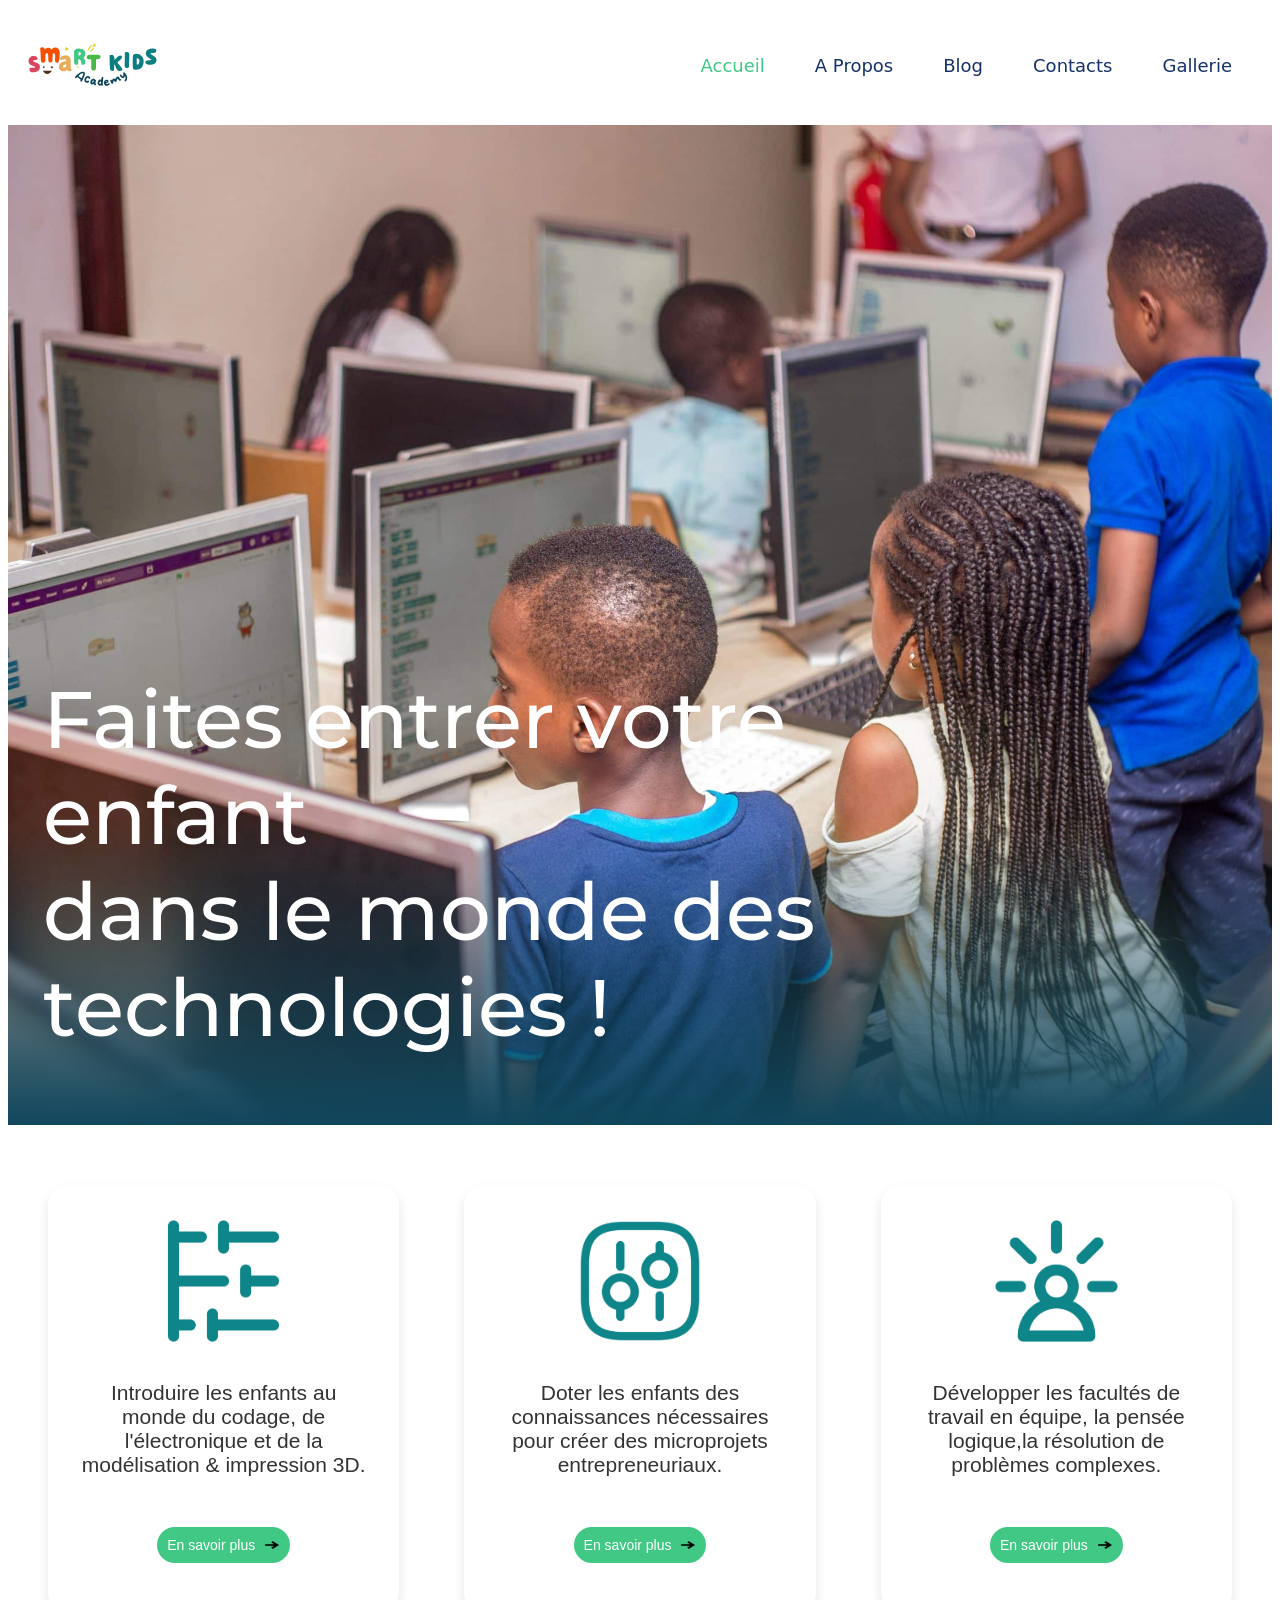
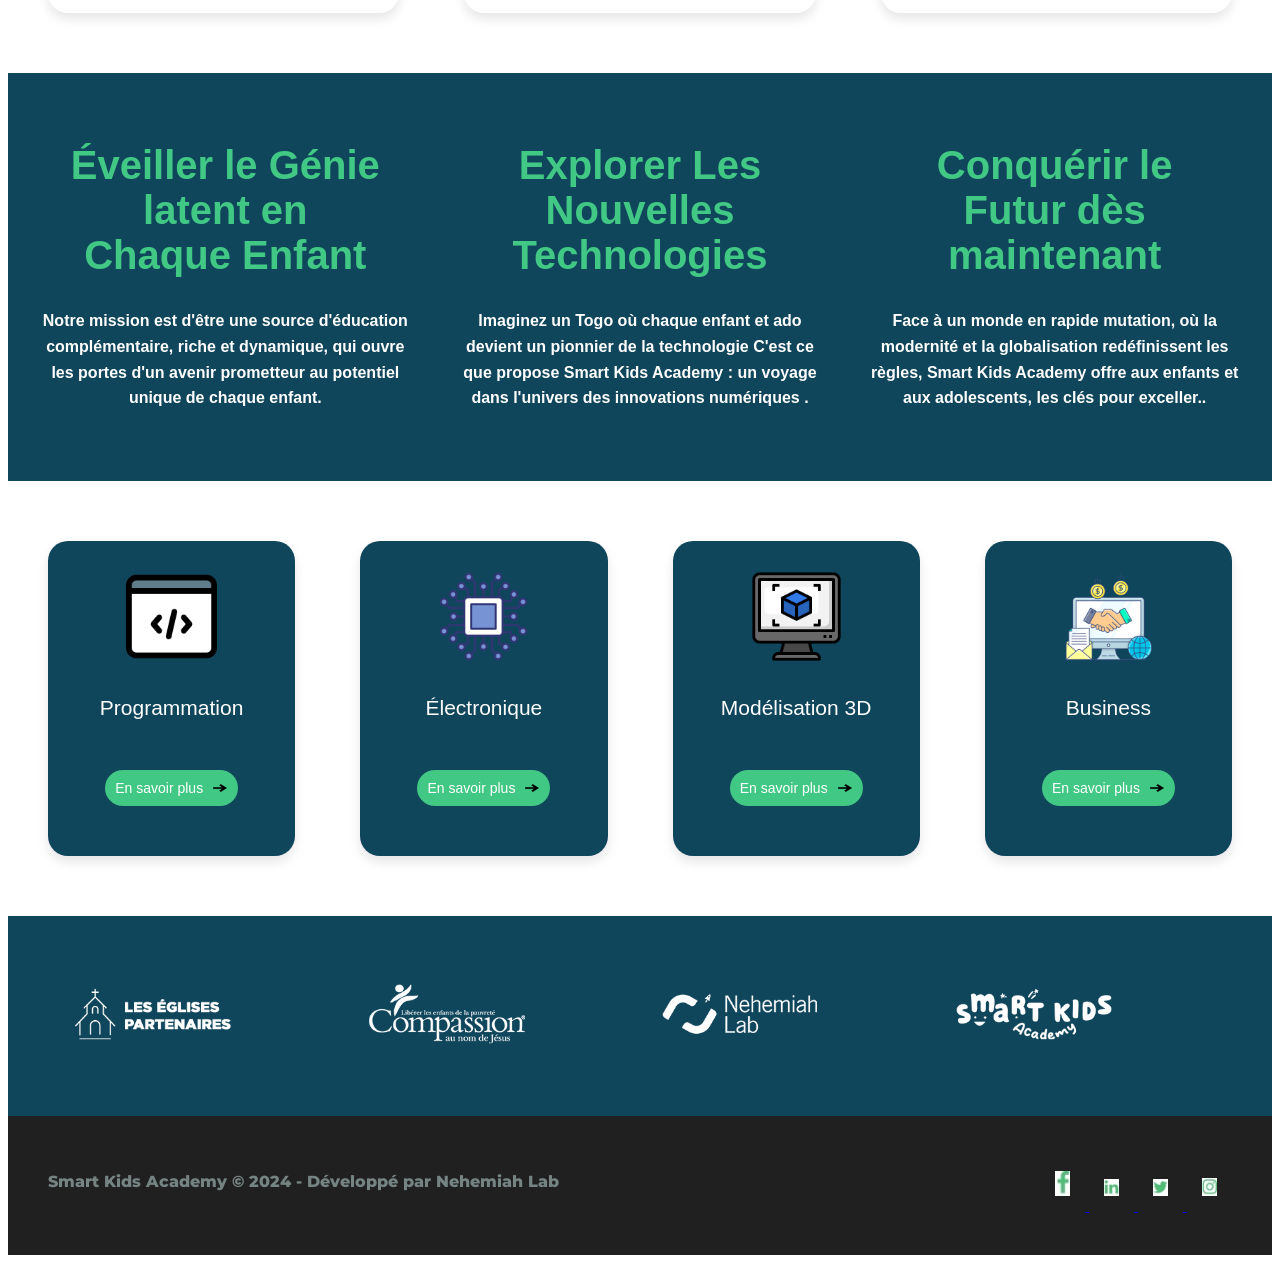
<file: index.html>
<!DOCTYPE html>
<html lang="fr">
<head>
    <meta charset="UTF-8">
    <meta name="viewport" content="width=device-width, initial-scale=1.0">
    <link rel="icon" href="./assets/favicon.svg" type="image/x-icon">
    <link rel="stylesheet" href="./style.css">
    <title>Smart Kids Academy</title>
</head>
<body>
   
    <header>
        <div class="logo">
           <a href="https://ska.nehemiahlab.com/index.html">
            <img src="./assets/logo.svg" alt="Logo du site">
           </a>
        </div>

<nav>
    <ul>
        <li><a href="index.html">Accueil</a></li>
        <li><a href="apropos.html">A Propos</a></li>
        <li><a href="blog.html">Blog</a></li>
        <li><a href="contact.html" id="contact-link">Contacts</a></li>
        <li><a href="gallerie.html">Gallerie</a></li>
    </ul>
</nav>

<div id="popupContact" class="popup">
    <div class="popup-content">
        <span class="close">&times;</span>
        <h2>Que voulez-vous faire ?</h2>
       <div class="lien-grid">

        <div class=".popup-content-lien ">
            <a href="https://ska.nehemiahlab.com/contact.html">Contacter SKA</a>
        </div>

        <div class=".popup-content-lien ">
            <a href="https://docs.google.com/forms/d/e/1FAIpQLSd7CSefZoGknGqSorgY0meBonMHZWpt082TClGCtqxuxHGvMw/viewform">Faire carrière avec SKA</a>
        </div>

        <div class=".popup-content-lien ">
            <a href="https://docs.google.com/forms/d/e/1FAIpQLScEA17YpEu97vsmO6yUMAjpxy8iQ5LxxGQ7A345vqyw0myp-g/viewform">Accueillir le programme SKA</a>
        </div>
       </div>
    </div>
</div>

    </header>

    <section class="banniere">
        <div class="texte-banniere">
            <h1>Faites entrer votre enfant <br>
                dans le monde des <br> technologies !</h1>
        </div>
        <div class="overlay"></div>
    </section>

    <section class="grille-1">

        <div class="grille-1-contenu">
           <div class="grille-1-image">
              <img src="./assets/chart-1.jpg" alt="">
           </div>

           <div class="grille-1-image-texte">
              Introduire les enfants au <br> monde du codage, de <br>l'électronique et de la <br>modélisation & impression 3D.
           </div>

           <div class="grille-1-boutton">
             En savoir plus
             <img src="./assets/droite.png" alt="">
            </div>
       </div>

       <div class="grille-1-contenu">
        <div class="grille-1-image">
           <img src="./assets/circuit_electrical_connection-1.jpg" alt="">
        </div>

        <div class="grille-1-image-texte">
            Doter les enfants des <br>connaissances nécessaires <br>pour créer des microprojets <br>entrepreneuriaux.
        </div>

        <div class="grille-1-boutton">
          En savoir plus
          <img src="./assets/droite.png" alt="">
         </div>
    </div>

    <div class="grille-1-contenu">
        <div class="grille-1-image">
           <img src="./assets/idea-1.jpg" alt="">
        </div>

        <div class="grille-1-image-texte">
            Développer les facultés de <br>travail en équipe, la pensée <br>logique,la résolution de <br>problèmes complexes.
        </div>

        <div class="grille-1-boutton">
          En savoir plus
          <img src="./assets/droite.png" alt="">
         </div>
    </div>
    </section>

    <section class="grille-2">
        <div class="grille-2-contenu">
            <div class="grille-2-titre">
              <h2>Éveiller le Génie
                <br>latent en <br>
                Chaque Enfant</h2>
            </div>
 
            <div class="grille-2-texte">
                Notre mission est d'être une source d'éducation <br>complémentaire, riche et dynamique, qui ouvre <br>les portes d'un avenir prometteur au potentiel <br>unique de chaque enfant. 
             </div>
        </div>

        <div class="grille-2-contenu">
            <div class="grille-2-titre">
              <h2>Explorer Les <br>Nouvelles <br>Technologies</h2>
            </div>
 
            <div class="grille-2-texte">
                Imaginez un Togo où chaque enfant et ado <br>devient un pionnier de la technologie C'est ce <br>que propose Smart Kids Academy : un voyage <br>dans l'univers des innovations numériques .
             </div>
        </div>

        <div class="grille-2-contenu">
            <div class="grille-2-titre">
              <h2>Conquérir le <br>
                Futur dès <br>maintenant</h2>
            </div>
 
            <div class="grille-2-texte">
                Face à un monde en rapide mutation, où la <br>modernité et la globalisation redéfinissent les <br>règles, Smart Kids Academy offre aux enfants et <br>aux adolescents, les clés pour exceller..
             </div>
        </div>
    </section>

   
    <section class="grille-3">

        <div class="grille-3-contenu">
           <div class="grille-3-image">
              <img src="./assets/programmation-web.png" alt="">
           </div>

           <div class="grille-3-texte">
              Programmation
           </div>

           <div class="grille-1-boutton">
             En savoir plus
             <img src="./assets/droite.png" alt="direction">
            </div>
       </div>

       <div class="grille-3-contenu">
        <div class="grille-3-image">
           <img src="./assets/electronique.png" alt="">
        </div>

        <div class="grille-3-texte">
            Électronique
        </div>

        <div class="grille-1-boutton">
          En savoir plus
          <img src="./assets/droite.png" alt="direction">
         </div>
    </div>

    <div class="grille-3-contenu">
        <div class="grille-3-image">
           <img src="./assets/modelisation-3d.png" alt="">
        </div>

        <div class="grille-3-texte">
            Modélisation 3D
        </div>

        <div class="grille-1-boutton">
          En savoir plus
          <img src="./assets/droite.png" alt="direction">
         </div>
    </div>

    <div class="grille-3-contenu">
        <div class="grille-3-image">
           <img src="./assets/business-en-ligne.png" alt="">
        </div>

        <div class="grille-3-texte">
            Business
        </div>

        <div class="grille-1-boutton">
          En savoir plus
          <img src="./assets/droite.png" alt="direction">
         </div>
    </div>
    </section>

    <section class="partenaire">
        <div class="partenaire-image">
            <img src="./assets/banner-1.png" alt="Les église partenaires">
        </div>

        <div class="partenaire-image">
            <img src="./assets/banner-2.png" alt="Compassion">
        </div>

        <div class="partenaire-image">
            <img src="./assets/banner-3.png" alt="nehemiahlab">
        </div>

        <div class="partenaire-image">
            <img src="./assets/banner-4-1.png" alt="Logo">
        </div>
    </section>
   
    <script src="popup.js"></script>
<footer>
   <div class="addresse">
      <p> Smart Kids Academy © 2024 - Développé par Nehemiah Lab</p>
   </div>

   <div class="reseaux-sociaux">
     <a href="#">
        <img src="./assets/facebook.jpg" alt="facebook">
     </a>
     <a href="#">
        <img src="./assets/linkedin.jpg" alt="linkedin">
     </a>
     <a href="#">
        <img src="./assets/twitters.jpg" alt="twitters">
     </a>
     <a href="#">
        <img src="./assets/instagram (4).jpg" alt="instagram">
     </a>
   </div> 
  
</footer>
</body>
</html>
</file>
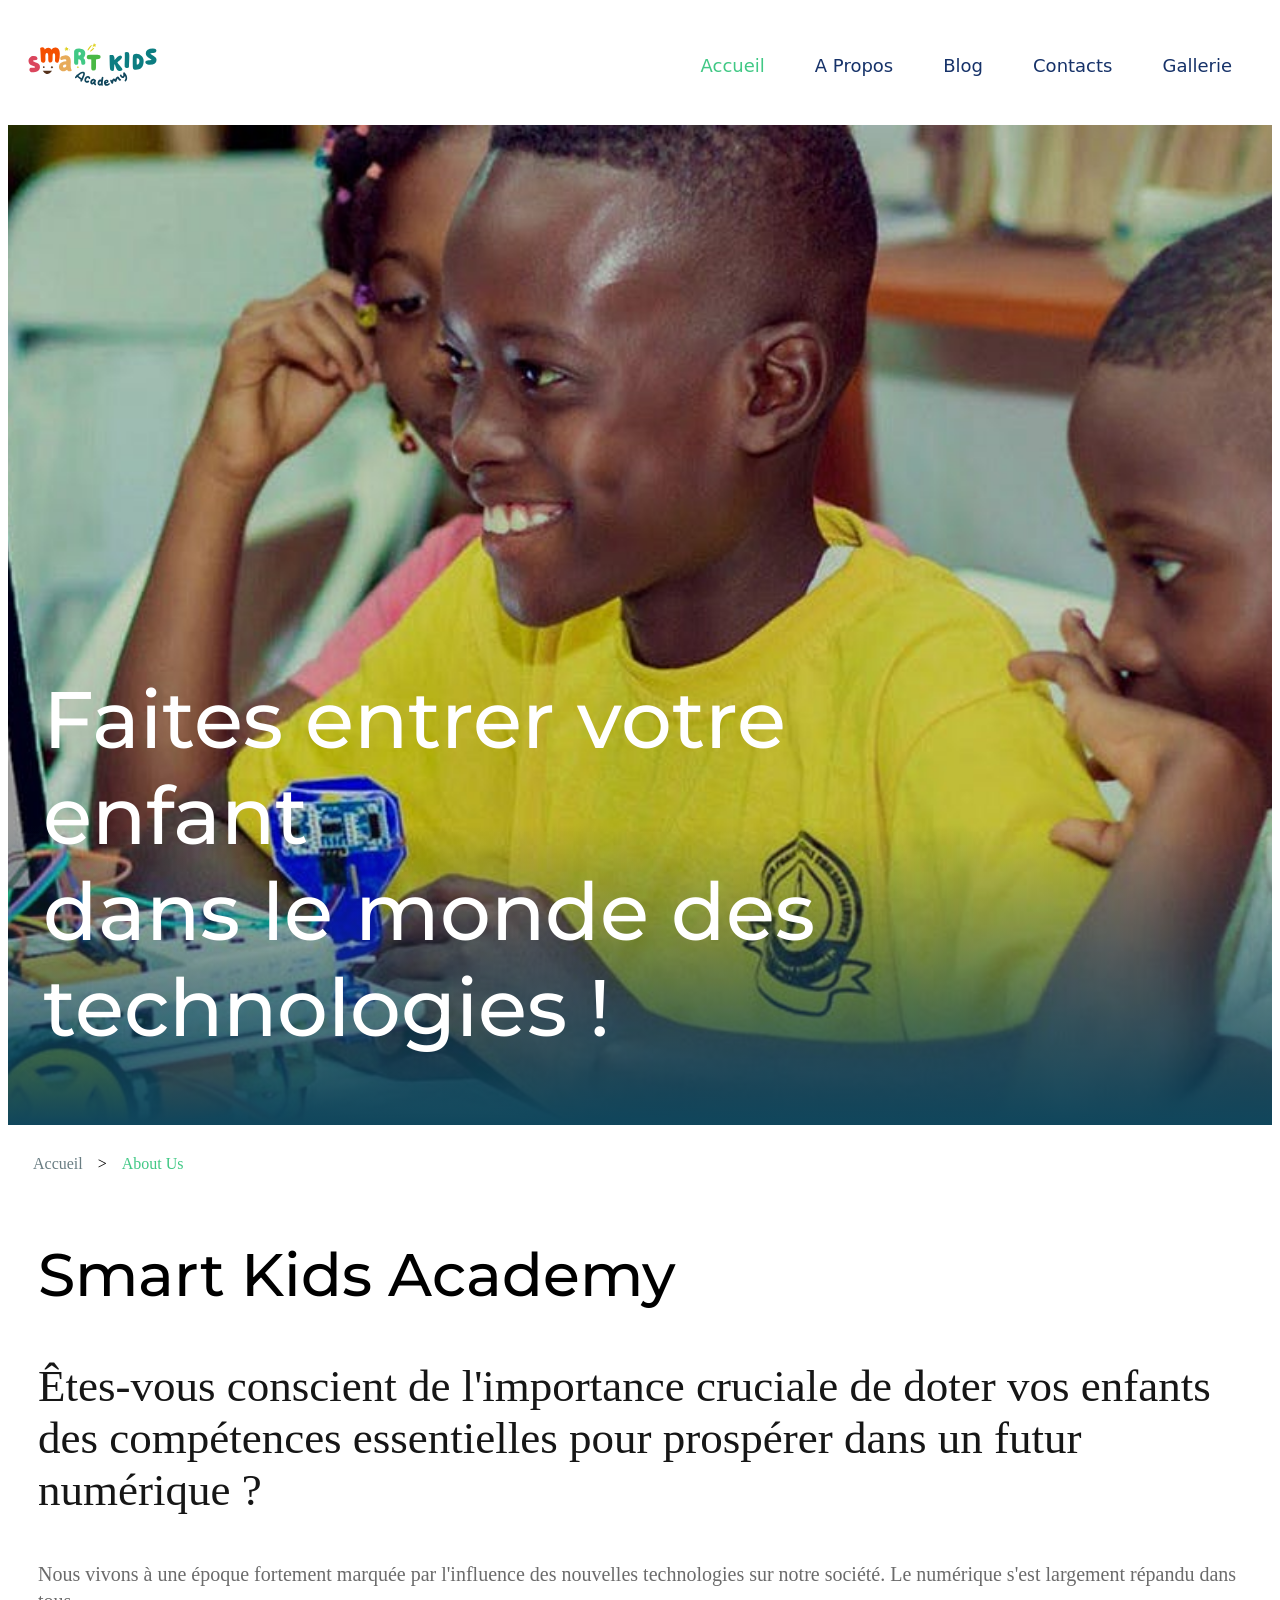
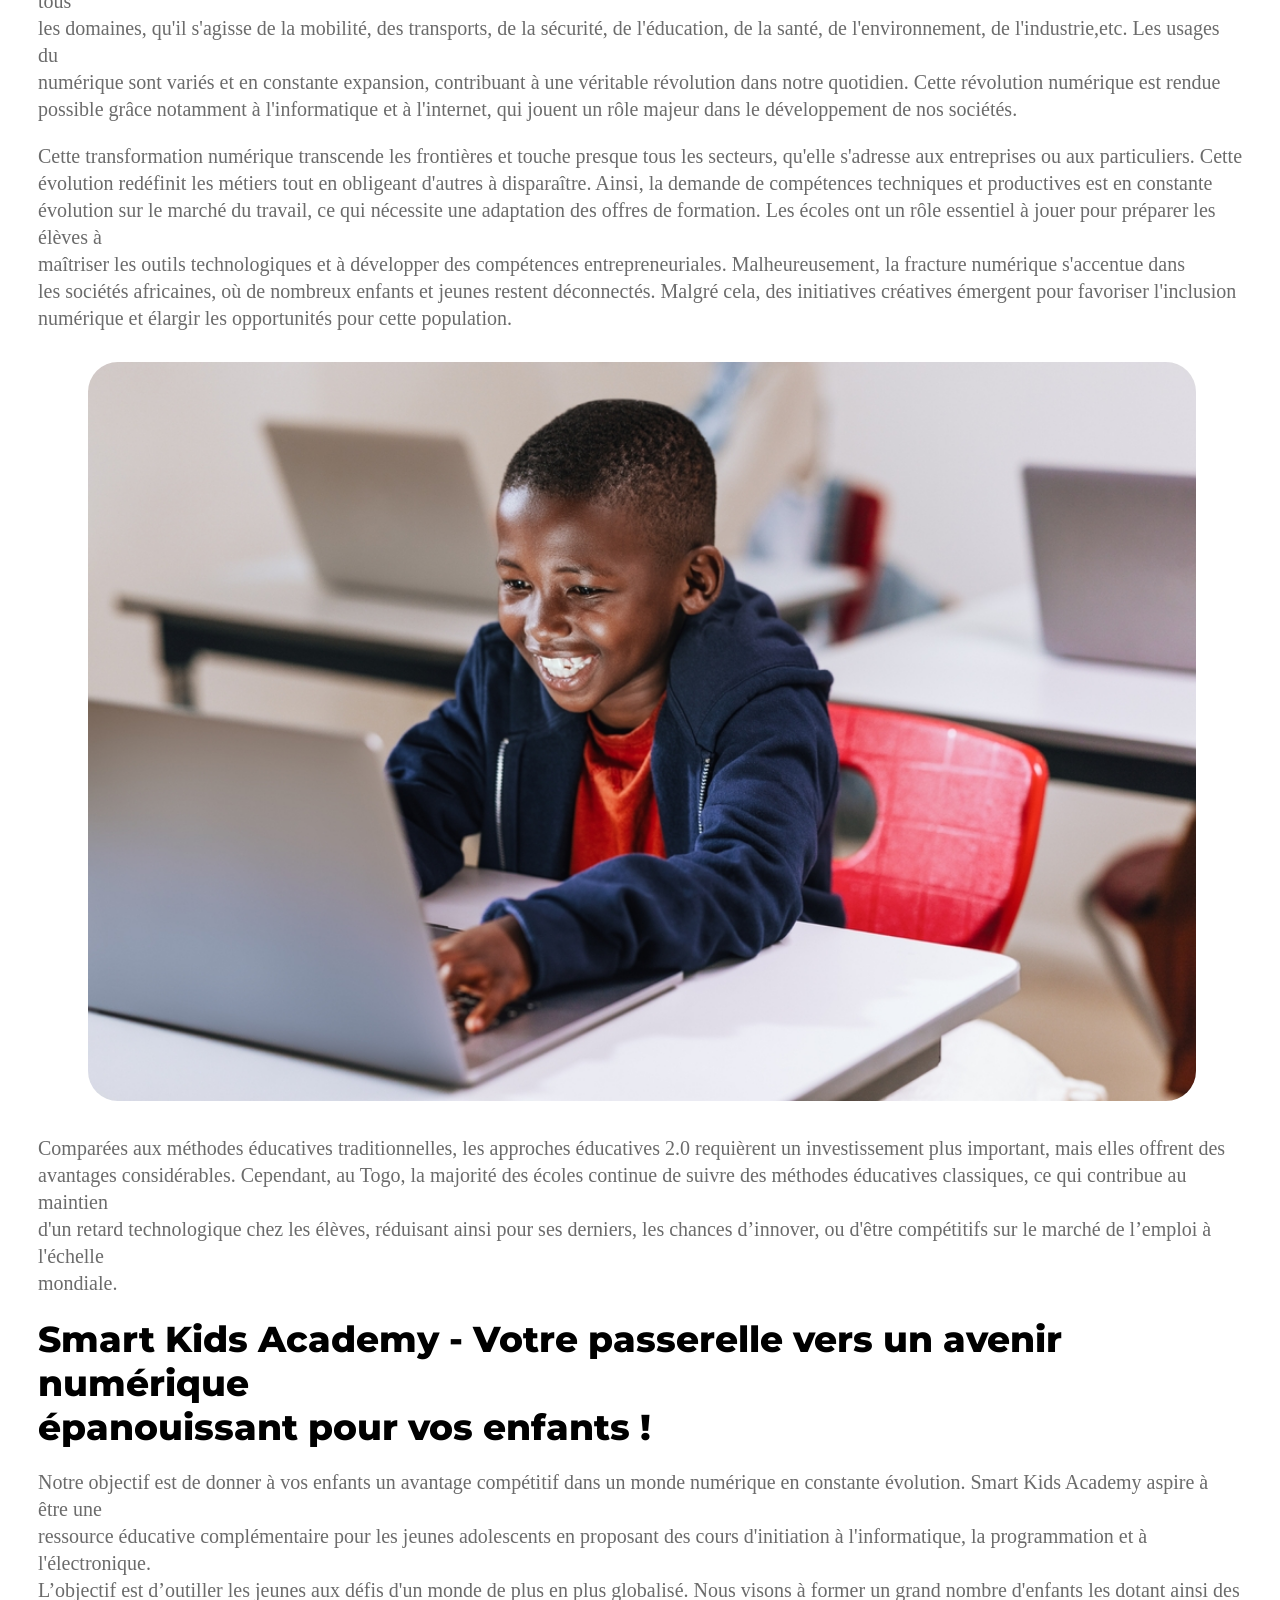
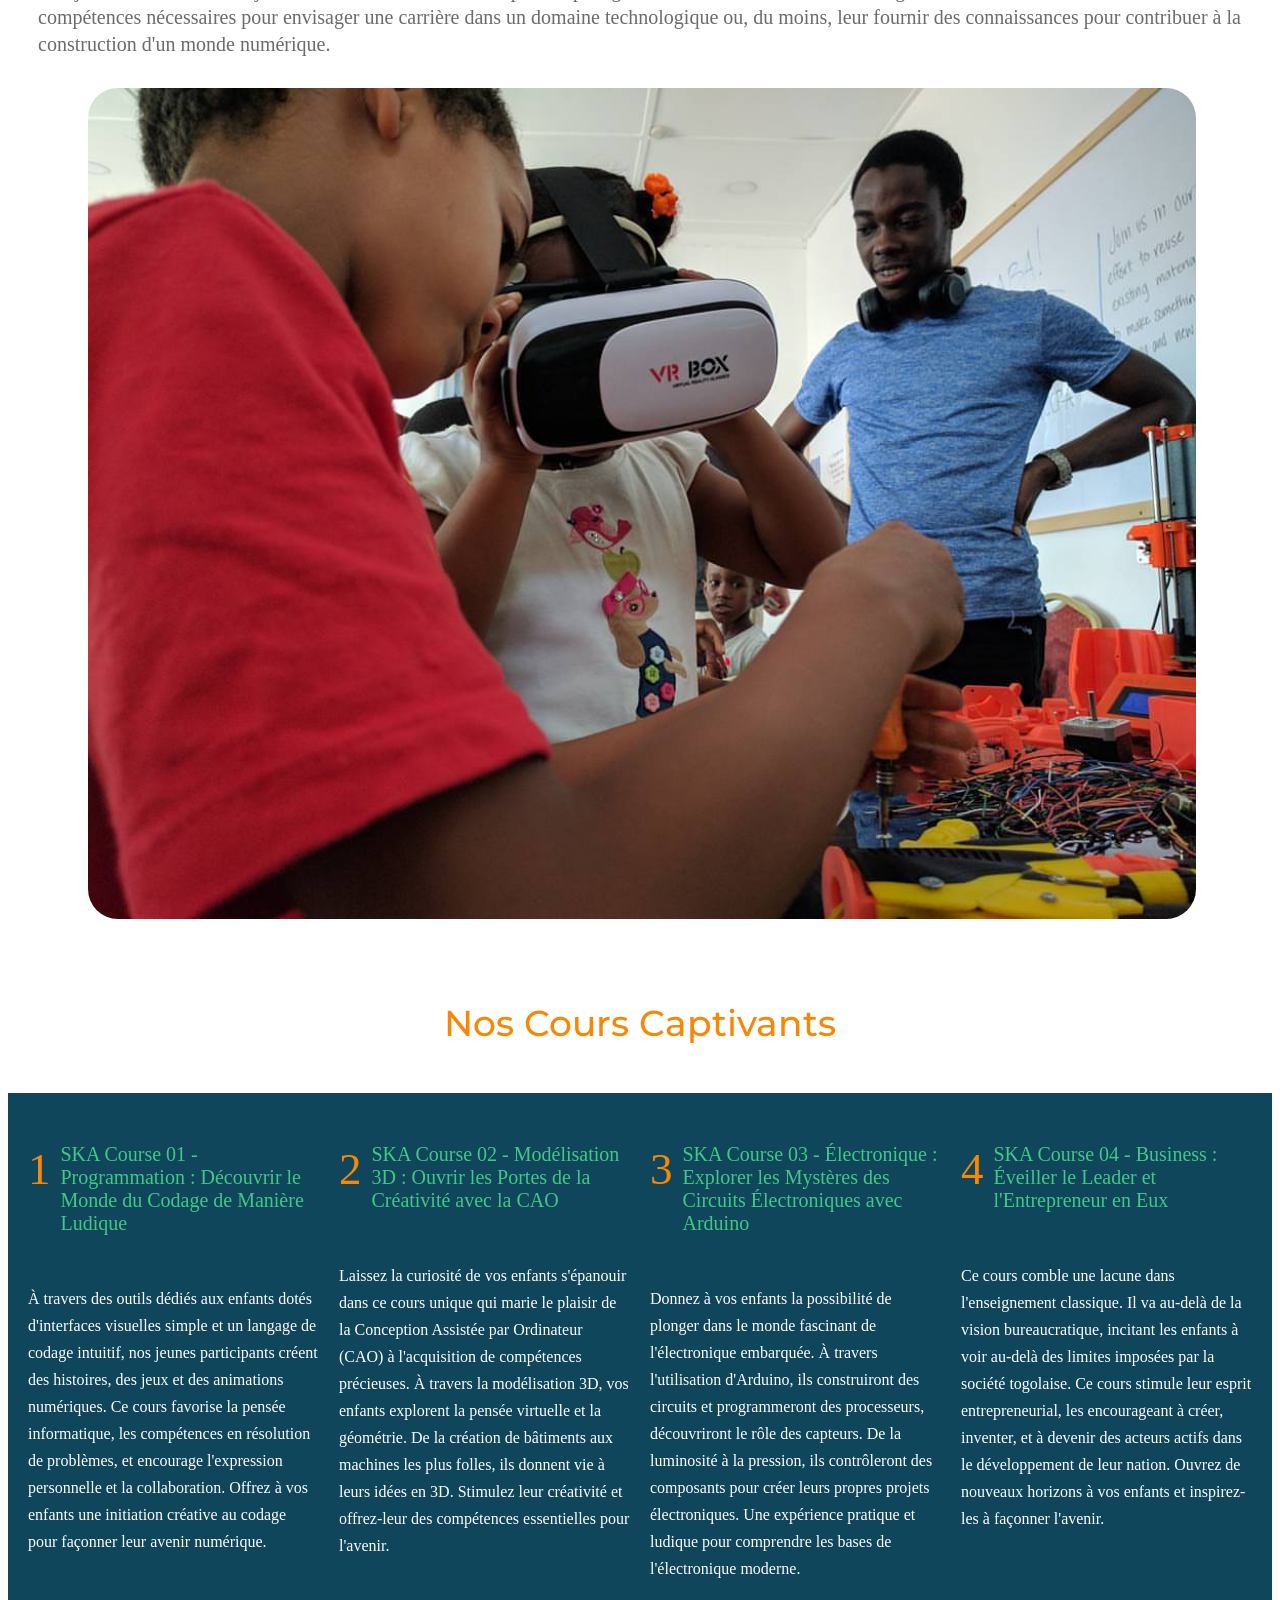
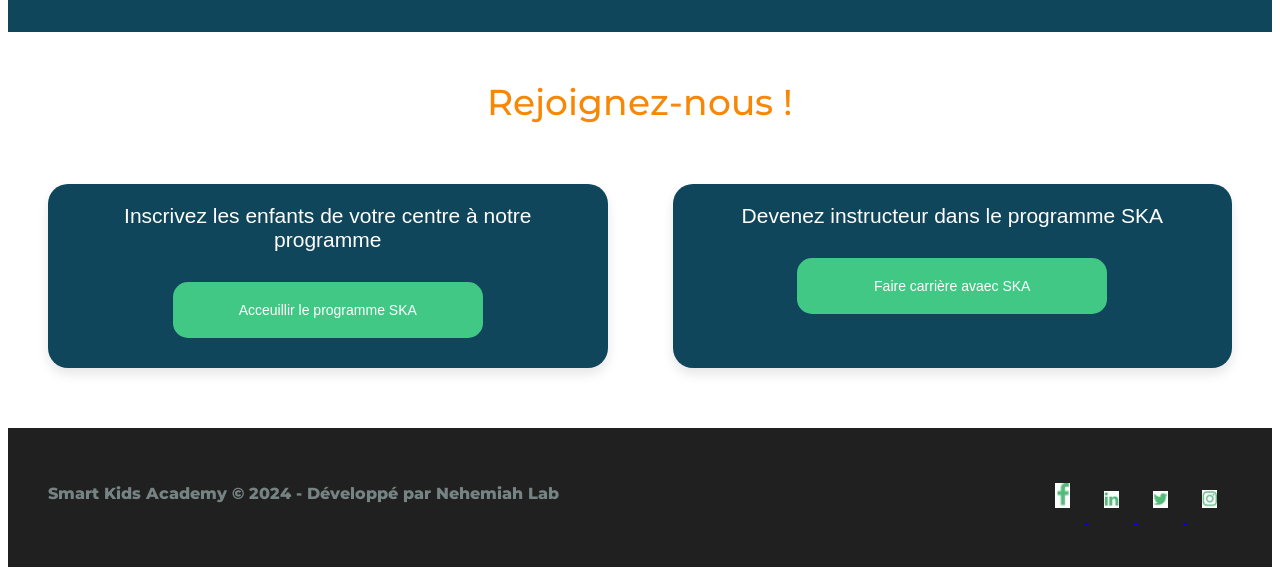
<file: apropos.html>
<!DOCTYPE html>
<html lang="fr">
<head>
    <meta charset="UTF-8">
    <meta name="viewport" content="width=device-width, initial-scale=1.0">
    <link rel="icon" href="./assets/favicon.svg" type="image/x-icon">
    <link rel="stylesheet" href="./apropos.css">
    <title>Smart Kids Academy</title>
</head>
<body>
   
    <header>
        <div class="logo">
           <a href="https://ska.nehemiahlab.com/index.html">
            <img src="./assets/logo.svg" alt="Logo du site">
           </a>
        </div>

        <nav>
            <ul>
                <li><a href="index.html">Accueil</a></li>
                <li><a href="apropos.html">A Propos</a></li>
                <li><a href="blog.html">Blog</a></li>
                <li><a href="contact.html" id="contact-link">Contacts</a></li>
                <li><a href="gallerie.html">Gallerie</a></li>
            </ul>
        </nav>
        
        <div id="popupContact" class="popup">
            <div class="popup-content">
                <span class="close">&times;</span>
                <h2>Que voulez-vous faire ?</h2>
               <div class="lien-grid">
        
                <div class=".popup-content-lien ">
                    <a href="https://ska.nehemiahlab.com/contact.html">Contacter SKA</a>
                </div>
        
                <div class=".popup-content-lien ">
                    <a href="https://docs.google.com/forms/d/e/1FAIpQLSd7CSefZoGknGqSorgY0meBonMHZWpt082TClGCtqxuxHGvMw/viewform">Faire carrière avec SKA</a>
                </div>
        
                <div class=".popup-content-lien ">
                    <a href="https://docs.google.com/forms/d/e/1FAIpQLScEA17YpEu97vsmO6yUMAjpxy8iQ5LxxGQ7A345vqyw0myp-g/viewform">Accueillir le programme SKA</a>
                </div>
               </div>
            </div>
        </div>
    </header>

    <section class="banniere">
        <div class="texte-banniere">
            <h1>Faites entrer votre enfant <br>
                dans le monde des <br> technologies !</h1>
        </div>
        <div class="overlay"></div>
    </section>

    <section class="menu">
        <a href="index.html">Accueil</a><nbsp></nbsp> >
        <p>About Us</p>
    </section>

    <section class="contenu">
        <div class="titre-1">
            <h2>Smart Kids Academy</h2>
        </div>

        <div class="sous-titre">
            <p>Êtes-vous conscient de l'importance cruciale de doter vos enfants <br>des compétences essentielles pour prospérer dans un futur <br>numérique ?</p>
        </div>

        <div class="paragraphe">
            <p>Nous vivons à une époque fortement marquée par l'influence des nouvelles technologies sur notre société. Le numérique s'est largement répandu dans tous <br>les domaines, qu'il s'agisse de la mobilité, des transports, de la sécurité, de l'éducation, de la santé, de l'environnement, de l'industrie,etc. Les usages du <br>numérique sont variés et en constante expansion, contribuant à une véritable révolution dans notre quotidien. Cette révolution numérique est rendue <br>possible grâce notamment à l'informatique et à l'internet, qui jouent un rôle majeur dans le développement de nos sociétés.</p>
        </div>

        <div class="paragraphe">
            Cette transformation numérique transcende les frontières et touche presque tous les secteurs, qu'elle s'adresse aux entreprises ou aux particuliers. Cette <br>évolution redéfinit les métiers tout en obligeant d'autres à disparaître. Ainsi, la demande de compétences techniques et productives est en constante <br>évolution sur le marché du travail, ce qui nécessite une adaptation des offres de formation. Les écoles ont un rôle essentiel à jouer pour préparer les élèves à <br>maîtriser les outils technologiques et à développer des compétences entrepreneuriales. Malheureusement, la fracture numérique s'accentue dans <br>les sociétés africaines, où de nombreux enfants et jeunes restent déconnectés. Malgré cela, des initiatives créatives émergent pour favoriser l'inclusion <br>numérique et élargir les opportunités pour cette population.
        </div>

        <div class="image">
            <img src="./assets/photoviewer (9).jpg" alt="">
        </div>

        <div class="paragraphe">
            Comparées aux méthodes éducatives traditionnelles, les approches éducatives 2.0 requièrent un investissement plus important, mais elles offrent des <br>avantages considérables. Cependant, au Togo, la majorité des écoles continue de suivre des méthodes éducatives classiques, ce qui contribue au maintien <br>d'un retard technologique chez les élèves, réduisant ainsi pour ses derniers, les chances d’innover, ou d'être compétitifs sur le marché de l’emploi à l'échelle <br>mondiale.
        </div>

        <div class="titre-2">
            Smart Kids Academy - Votre passerelle vers un avenir numérique <br>épanouissant pour vos enfants !
        </div>

        <div class="paragraphe">
            Notre objectif est de donner à vos enfants un avantage compétitif dans un monde numérique en constante évolution. Smart Kids Academy aspire à être une <br>ressource éducative complémentaire pour les jeunes adolescents en proposant des cours d'initiation à l'informatique, la programmation et à l'électronique. <br>L’objectif est d’outiller les jeunes aux défis d'un monde de plus en plus globalisé. Nous visons à former un grand nombre d'enfants les dotant ainsi des <br>compétences nécessaires pour envisager une carrière dans un domaine technologique ou, du moins, leur fournir des connaissances pour contribuer à la <br>construction d'un monde numérique.
        </div>

        <div class="image">
            <img src="./assets/20449260_1891905004404080_4310953289395738274_o.jpg" alt="">
        </div>
    </section>

    <section class="section-grid">
        <div class="titre-contenu-grid">
            <h4>Nos Cours Captivants</h4>
        </div>

        <div class="grid-contenu">
          <div class="grille">
                <div class="flex-grille">
                    <div class="chiffre-grille">1</div>
                 <div class="titre-grille">
                     SKA Course 01 - Programmation : Découvrir le Monde du Codage de Manière Ludique
                  </div>
                </div>
                <div class="paragraphe-grille">
                    À travers des outils dédiés aux enfants dotés d'interfaces visuelles simple et un langage de codage intuitif, nos jeunes participants créent des histoires, des jeux et des animations numériques. Ce cours favorise la pensée informatique, les compétences en résolution de problèmes, et encourage l'expression personnelle et la collaboration. Offrez à vos enfants une initiation créative au codage pour façonner leur avenir numérique.
                </div>
         </div>
       
         <div class="grille">
                <div class="flex-grille">
                    <div class="chiffre-grille">2</div>
                  <div class="titre-grille">
                     SKA Course 02 - Modélisation 3D : Ouvrir les Portes de la Créativité avec la CAO
                  </div>
                </div>
                <div class="paragraphe-grille">
                    Laissez la curiosité de vos enfants s'épanouir dans ce cours unique qui marie le plaisir de la Conception Assistée par Ordinateur (CAO) à l'acquisition de compétences précieuses. À travers la modélisation 3D, vos enfants explorent la pensée virtuelle et la géométrie. De la création de bâtiments aux machines les plus folles, ils donnent vie à leurs idées en 3D. Stimulez leur créativité et offrez-leur des compétences essentielles pour l'avenir.
                </div>
         </div>
       
         <div class="grille">
                <div class="flex-grille">
                    <div class="chiffre-grille">3</div>
                    <div class="titre-grille">
                        SKA Course 03 - Électronique : Explorer les Mystères des Circuits Électroniques avec Arduino
                    </div>
                </div>
                <div class="paragraphe-grille">
                    Donnez à vos enfants la possibilité de plonger dans le monde fascinant de l'électronique embarquée. À travers l'utilisation d'Arduino, ils construiront des circuits et programmeront des processeurs, découvriront le rôle des capteurs. De la luminosité à la pression, ils contrôleront des composants pour créer leurs propres projets électroniques. Une expérience pratique et ludique pour comprendre les bases de l'électronique moderne.
                </div>
         </div>
       
         <div class="grille">
               <div class="flex-grille">
                 <div class="chiffre-grille">4</div>
                 <div class="titre-grille">
                     SKA Course 04 - Business : Éveiller le Leader et l'Entrepreneur en Eux
                 </div>
               </div>
                <div class="paragraphe-grille">
                    Ce cours comble une lacune dans l'enseignement classique. Il va au-delà de la vision bureaucratique, incitant les enfants à voir au-delà des limites imposées par la société togolaise. Ce cours stimule leur esprit entrepreneurial, les encourageant à créer, inventer, et à devenir des acteurs actifs dans le développement de leur nation. Ouvrez de nouveaux horizons à vos enfants et inspirez-les à façonner l'avenir.
                </div>
         </div>
       
        </div>
    </section>

    <section class="renseignement">
        <div class="info">
            <h4>Rejoignez-nous !</h4>
        </div>

       <div class="grlle-info-action">   
         <div class="info-action">
             <div class="paragraphe-info">
                 Inscrivez les enfants de votre centre à notre programme
             </div>

             <div class="info-action-boutton">
                 <a href="https://docs.google.com/forms/d/e/1FAIpQLScEA17YpEu97vsmO6yUMAjpxy8iQ5LxxGQ7A345vqyw0myp-g/viewform">Acceuillir le programme SKA </a>
             </div>
         </div>

         <div class="info-action">
            <div class="paragraphe-info">
                Devenez instructeur dans le programme SKA
            </div>

            <div class="info-action-boutton">
                <a href="https://docs.google.com/forms/d/e/1FAIpQLSd7CSefZoGknGqSorgY0meBonMHZWpt082TClGCtqxuxHGvMw/viewform">Faire carrière avaec SKA </a>
            </div>
         </div>
       </div>

    </section>

    <script src="popup.js"></script>

    <footer>
        <div class="addresse">
           <p> Smart Kids Academy © 2024 - Développé par Nehemiah Lab</p>
        </div>
     
        <div class="reseaux-sociaux">
          <a href="#">
             <img src="./assets/facebook.jpg" alt="facebook">
          </a>
          <a href="#">
             <img src="./assets/linkedin.jpg" alt="linkedin">
          </a>
          <a href="#">
             <img src="./assets/twitters.jpg" alt="twitters">
          </a>
          <a href="#">
             <img src="./assets/instagram (4).jpg" alt="instagram">
          </a>
        </div> 
       
     </footer>
     </body>
     </html>
</file>
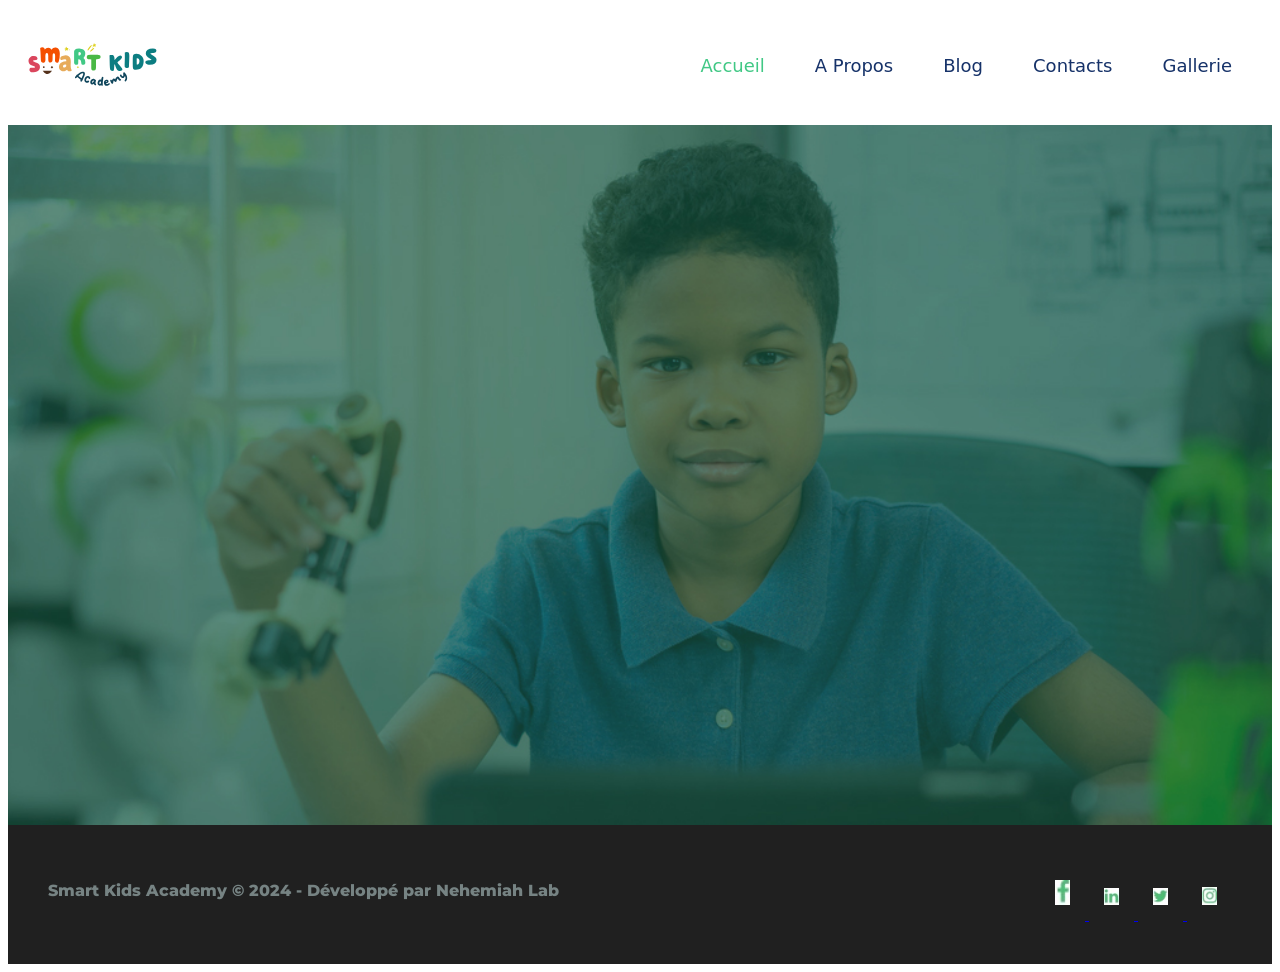
<file: blog.html>
<!DOCTYPE html>
<html lang="fr">
<head>
    <meta charset="UTF-8">
    <meta name="viewport" content="width=device-width, initial-scale=1.0">
    <link rel="icon" href="./assets/favicon.svg" type="image/x-icon">
    <link rel="stylesheet" href="./blog.css">
    <title>Smart Kids Academy</title>
</head>
<body>
   
    <header>
        <div class="logo">
           <a href="https://ska.nehemiahlab.com/index.html">
            <img src="./assets/logo.svg" alt="Logo du site">
           </a>
        </div>

         <nav>
            <ul>
                <li><a href="index.html">Accueil</a></li>
                <li><a href="apropos.html">A Propos</a></li>
                <li><a href="blog.html">Blog</a></li>
                <li><a href="contact.html" id="contact-link">Contacts</a></li>
                <li><a href="gallerie.html">Gallerie</a></li>
            </ul>
        </nav>
        
        <div id="popupContact" class="popup">
            <div class="popup-content">
                <span class="close">&times;</span>
                <h2>Que voulez-vous faire ?</h2>
               <div class="lien-grid">
        
                <div class=".popup-content-lien ">
                    <a href="https://ska.nehemiahlab.com/contact.html">Contacter SKA</a>
                </div>
        
                <div class=".popup-content-lien ">
                    <a href="https://docs.google.com/forms/d/e/1FAIpQLSd7CSefZoGknGqSorgY0meBonMHZWpt082TClGCtqxuxHGvMw/viewform">Faire carrière avec SKA</a>
                </div>
        
                <div class=".popup-content-lien ">
                    <a href="https://docs.google.com/forms/d/e/1FAIpQLScEA17YpEu97vsmO6yUMAjpxy8iQ5LxxGQ7A345vqyw0myp-g/viewform">Accueillir le programme SKA</a>
                </div>
               </div>
            </div>
        </div>
    </header>

    <section class="banniere">
        <div class="overlay"></div>
    </section>

    <script src="popup.js"></script>

    <footer>
        <div class="addresse">
           <p> Smart Kids Academy © 2024 - Développé par Nehemiah Lab</p>
        </div>
     
        <div class="reseaux-sociaux">
          <a href="#">
             <img src="./assets/facebook.jpg" alt="facebook">
          </a>
          <a href="#">
             <img src="./assets/linkedin.jpg" alt="linkedin">
          </a>
          <a href="#">
             <img src="./assets/twitters.jpg" alt="twitters">
          </a>
          <a href="#">
             <img src="./assets/instagram (4).jpg" alt="instagram">
          </a>
        </div> 
       
     </footer>
     </body>
     </html>
</file>
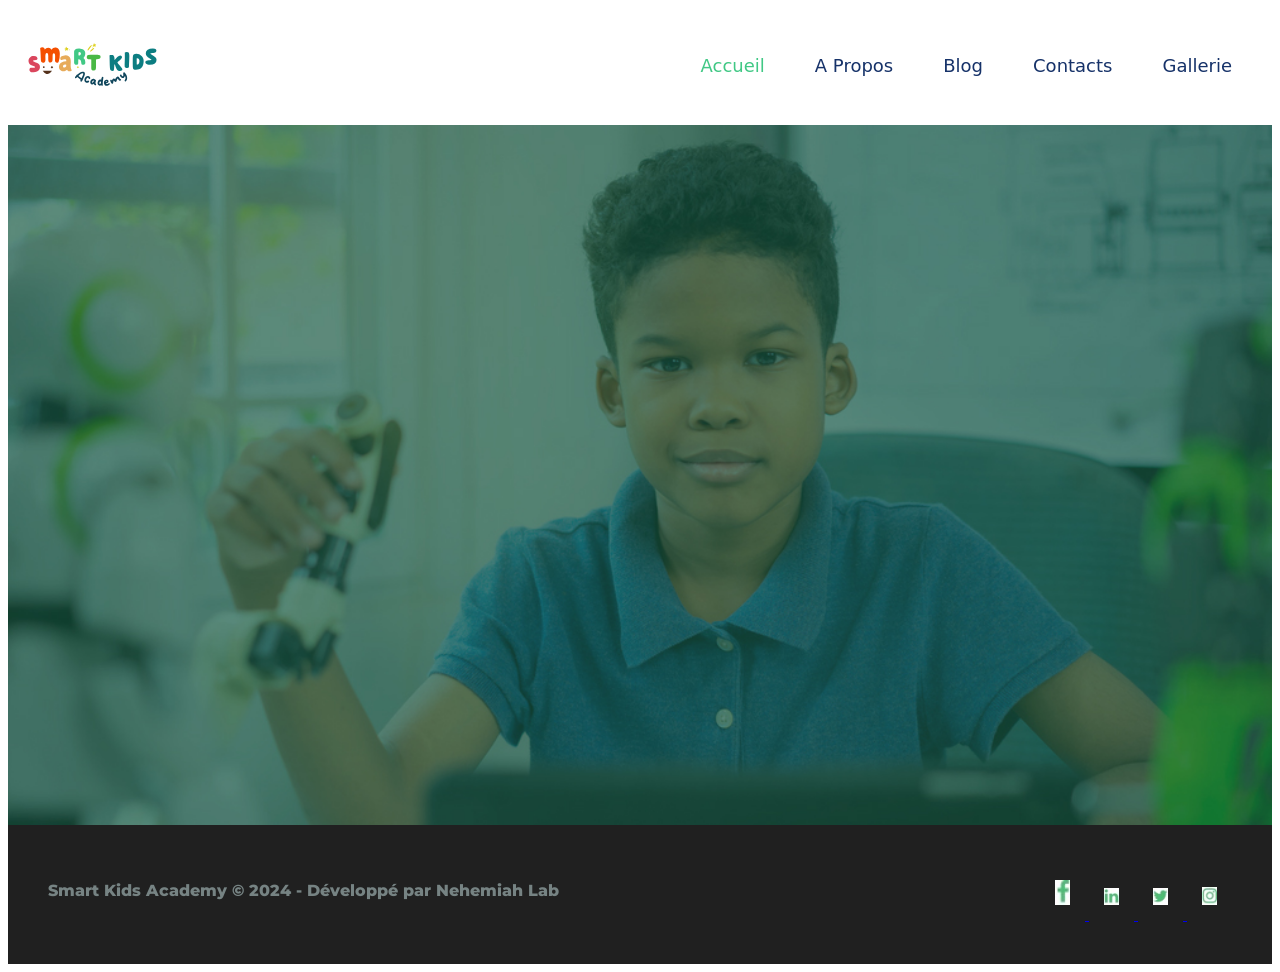
<file: contact.html>
<!DOCTYPE html>
<html lang="fr">
<head>
    <meta charset="UTF-8">
    <meta name="viewport" content="width=device-width, initial-scale=1.0">
    <link rel="icon" href="./assets/favicon.svg" type="image/x-icon">
    <link rel="stylesheet" href="./contact.css">
    <title>Smart Kids Academy</title>
</head>
<body>
    <header>
        <div class="logo">
           <a href="https://ska.nehemiahlab.com/index.html">
            <img src="./assets/logo.svg" alt="Logo du site">
           </a>
        </div>

<nav>
    <ul>
        <li><a href="index.html">Accueil</a></li>
        <li><a href="apropos.html">A Propos</a></li>
        <li><a href="blog.html">Blog</a></li>
        <li><a href="contact.html" id="contact-link">Contacts</a></li>
        <li><a href="gallerie.html">Gallerie</a></li>
    </ul>
</nav>

<div id="popupContact" class="popup">
    <div class="popup-content">
        <span class="close">&times;</span>
        <h2>Que voulez-vous faire ?</h2>
       <div class="lien-grid">

        <div class=".popup-content-lien ">
            <a href="https://ska.nehemiahlab.com/contact.html">Contacter SKA</a>
        </div>

        <div class=".popup-content-lien ">
            <a href="https://docs.google.com/forms/d/e/1FAIpQLSd7CSefZoGknGqSorgY0meBonMHZWpt082TClGCtqxuxHGvMw/viewform">Faire carrière avec SKA</a>
        </div>

        <div class=".popup-content-lien ">
            <a href="https://docs.google.com/forms/d/e/1FAIpQLScEA17YpEu97vsmO6yUMAjpxy8iQ5LxxGQ7A345vqyw0myp-g/viewform">Accueillir le programme SKA</a>
        </div>
       </div>
    </div>
</div>
  </header>

  <section class="banniere">
    <div class="overlay"></div>
</section>
   
    <footer>
        <div class="addresse">
           <p> Smart Kids Academy © 2024 - Développé par Nehemiah Lab</p>
        </div>
     
        <div class="reseaux-sociaux">
          <a href="#">
             <img src="./assets/facebook.jpg" alt="facebook">
          </a>
          <a href="#">
             <img src="./assets/linkedin.jpg" alt="linkedin">
          </a>
          <a href="#">
             <img src="./assets/twitters.jpg" alt="twitters">
          </a>
          <a href="#">
             <img src="./assets/instagram (4).jpg" alt="instagram">
          </a>
        </div> 
       
     </footer>
     </body>
     </html>
</file>
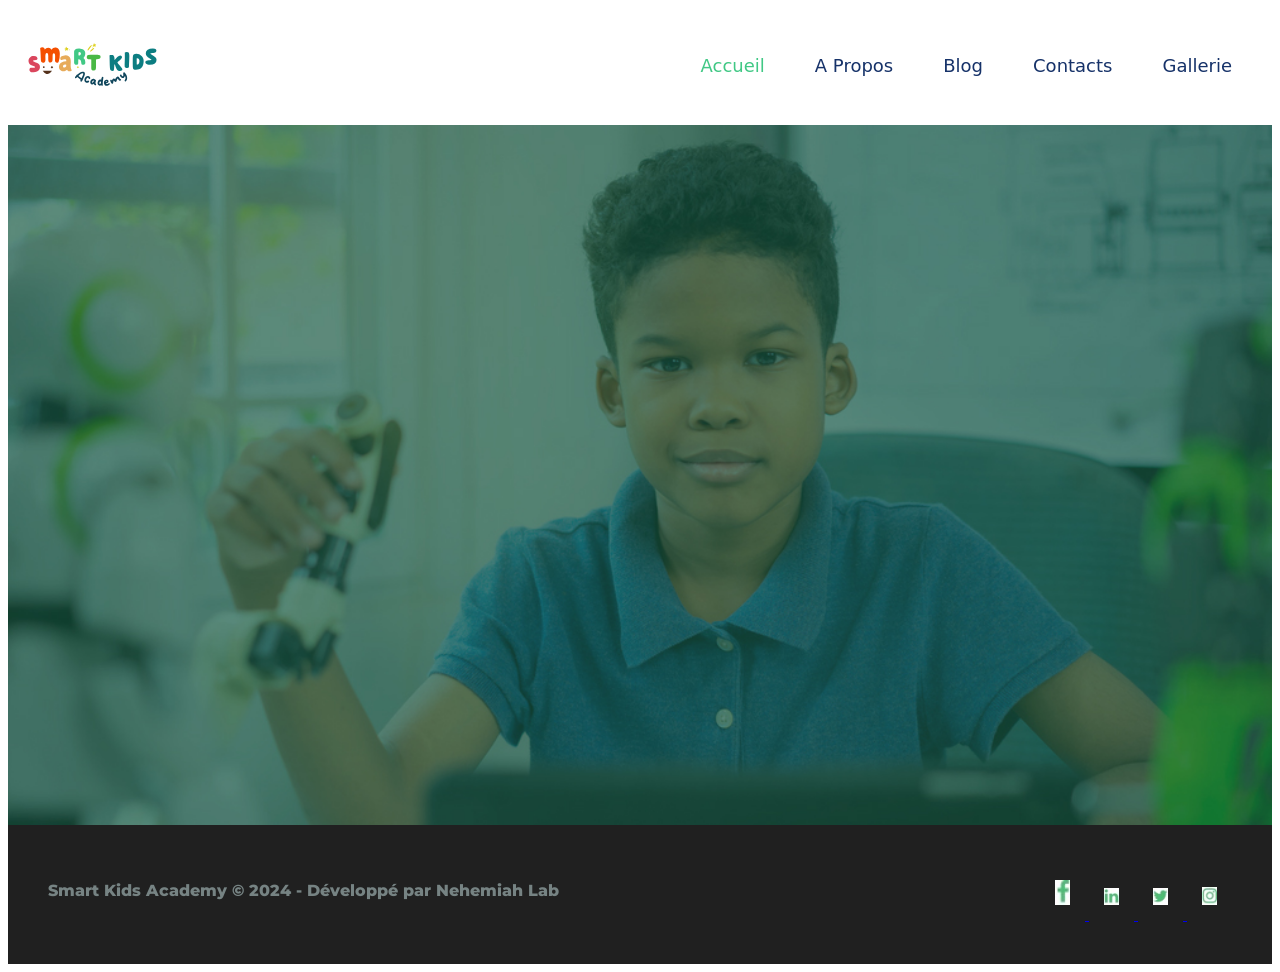
<file: gallerie.html>
<!DOCTYPE html>
<html lang="fr">
<head>
    <meta charset="UTF-8">
    <meta name="viewport" content="width=device-width, initial-scale=1.0">
    <link rel="icon" href="./assets/favicon.svg" type="image/x-icon">
    <link rel="stylesheet" href="./gallerie.css">
    <title>Smart Kids Academy</title>
</head>
<body>
   <header>
         <div class="logo">
            <a href="https://ska.nehemiahlab.com/index.html">
             <img src="./assets/logo.svg" alt="Logo du site">
            </a>
         </div>
 
          <nav>
             <ul>
                 <li><a href="index.html">Accueil</a></li>
                 <li><a href="apropos.html">A Propos</a></li>
                 <li><a href="blog.html">Blog</a></li>
                 <li><a href="contact.html" id="contact-link">Contacts</a></li>
                 <li><a href="gallerie.html">Gallerie</a></li>
             </ul>
         </nav>
         
         <div id="popupContact" class="popup">
            <div class="popup-content">
                <span class="close">&times;</span>
                <h2>Que voulez-vous faire ?</h2>
               <div class="lien-grid">
        
                <div class=".popup-content-lien ">
                    <a href="https://ska.nehemiahlab.com/contact.html">Contacter SKA</a>
                </div>
        
                <div class=".popup-content-lien ">
                    <a href="https://docs.google.com/forms/d/e/1FAIpQLSd7CSefZoGknGqSorgY0meBonMHZWpt082TClGCtqxuxHGvMw/viewform">Faire carrière avec SKA</a>
                </div>
        
                <div class=".popup-content-lien ">
                    <a href="https://docs.google.com/forms/d/e/1FAIpQLScEA17YpEu97vsmO6yUMAjpxy8iQ5LxxGQ7A345vqyw0myp-g/viewform">Accueillir le programme SKA</a>
                </div>
               </div>
            </div>
        </div>
     </header>
 
     <section class="banniere">
         <div class="overlay"></div>
     </section>
 
     <script src="popup.js"></script>
 
     <footer>
         <div class="addresse">
            <p> Smart Kids Academy © 2024 - Développé par Nehemiah Lab</p>
         </div>
      
         <div class="reseaux-sociaux">
           <a href="#">
              <img src="./assets/facebook.jpg" alt="facebook">
           </a>
           <a href="#">
              <img src="./assets/linkedin.jpg" alt="linkedin">
           </a>
           <a href="#">
              <img src="./assets/twitters.jpg" alt="twitters">
           </a>
           <a href="#">
              <img src="./assets/instagram (4).jpg" alt="instagram">
           </a>
         </div> 
        
      </footer>
      </body>
      </html>
</file>
<file: style.css>
header {
    display: flex;
    justify-content: space-between; 
    align-items: center; 
    background-color: #fff;
    padding: 20px 10px; 
}

.logo {
    width: 12%;
}

ul {
    list-style-type: none;
    display: flex;
    padding: 0;
    margin: 0;
}

ul li {
    margin-left: 20px; 
    margin-right: 30px;
}

ul li a {
    color: #163269;
    text-decoration: none;  
}

ul li a:hover {
    color: rgb(65, 200, 133);
}

ul li:first-child a {
    color: rgb(65, 200, 133);
}

@font-face {
    font-family: system-ui, -apple-system, BlinkMacSystemFont, 'Segoe UI', Roboto, Oxygen, Ubuntu, Cantarell, 'Open Sans', 'Helvetica Neue', sans-serif;
    src: url(./Police/Mont-ExtraLightDEMO.otf);
    font-weight: 500;
    font-size: normal;
}

ul li a {
    font-family: system-ui, -apple-system, BlinkMacSystemFont, 'Segoe UI', Roboto, Oxygen, Ubuntu, Cantarell, 'Open Sans', 'Helvetica Neue', sans-serif;
    font-size:18px ;
    font-weight: 500;
    line-height: 17px;
}

@font-face {
    font-family: 'Mont';
    src: url('./Police/static/Montserrat-Medium.ttf');
    font-weight: 700;
    font-style: normal;
}

.banniere {
    position: relative;
    height: 1000px;
    background: url('./assets/about-title-bg.jpg') no-repeat center center;
    background-size: cover;
}

.overlay {
    position: absolute;
    bottom: 0;
    width: 100%;
    height: 30%;
    background: linear-gradient(to top, #10465C, rgba(5, 42, 77, 0));
    z-index: 1;
}

.texte-banniere {
    position: relative;
    z-index: 2;
    width: 80%; 
    padding-top: 38%;
}

.texte-banniere h1 {
    font-family: 'Mont', sans-serif;
    font-style: normal;
    font-weight: 700;
    color: rgb(255, 255, 255);
    font-size: 80px;
    line-height: 96px;
    margin-left: 35px;
}

.grille-1 {
    display: grid;
    grid-template-columns: repeat(3, 1fr); 
    gap: 5px; 
    padding: 10px;
    margin-top: 50px;
}

.grille-1-contenu {
    border-radius: 20px;
    box-shadow: 0px 6px 12px rgba(0, 0, 0, 0.1);  
    text-align: center; 
    margin: 0px 30px; 
    padding: 10px;
}

.grille-1-image img {
    width: 40%; 
    height: auto;
    margin: 20px auto; 
}

.grille-1-image-texte {
    padding: 10px 10px;
    font-family: Arial, Helvetica, sans-serif;
    font-size: 21px;
    color: #333;
}

.grille-1-boutton {
    font-family: Arial, Helvetica, sans-serif;
    margin: 40px 0px;
    padding: 10px;
    background-color: rgb(65, 200, 133); 
    border: none;
    border-radius: 45px;
    color: #fff;
    cursor: pointer;
    display: inline-block; 
    font-size: 14px;
}

.grille-1-boutton img {
    width: 16px;
    height: 10px;
    margin-left: 5px;
}

.grille-1-boutton:hover {
    background-color:rgb(65, 200, 133); 
    border: none;
    border-radius: 5px;
}

.grille-2 {
    display: grid;
    grid-template-columns: repeat(3, 1fr); 
    gap: 20px; 
    text-align: center;
    padding: 20px;
    margin-top: 50px;
    background-color: rgb(16, 70, 92); 
}

.grille-2-titre h2 {
    font-family: 'Arial', sans-serif;
    font-size: 40px;
    color: rgb(65, 200, 133);
    margin: 30px auto;
    padding-top: 20px;
}

.grille-2-texte {
    font-family: 'Arial', sans-serif;
    font-size: 16px;
    font-weight: bold;
    color: #fff;
    line-height: 1.6;
    margin-bottom: 50px;
}


.grille-3 {
    display: grid;
    grid-template-columns: repeat(4, 1fr); 
    gap: 5px; 
    padding: 10px;
    margin-top: 50px;
}

.grille-3-contenu {
    background-color: rgb(16, 70, 92);
    border-radius: 20px;
    box-shadow: 0px 6px 12px rgba(0, 0, 0, 0.1);  
    text-align: center; 
    margin: 0px 30px; 
    padding: 10px;
}

.grille-3-image img {
    width: 40%; 
    margin: 20px auto; 
}

.grille-3-texte {
    padding: 10px 10px;
    font-family: Arial, Helvetica, sans-serif;
    font-size: 21px;
    color: #fff;
}
.partenaire {
    margin-top: 50px;
    background-color: rgb(16, 70, 92);
    height: 200px;
    display: grid;
    grid-template-columns: repeat(4, 1fr); 
    gap: 10px; 
    align-items: center;
    padding: 0 50px;
}

.partenaire-image img {
    width: 60%;
    padding: 10px; 
}

footer {
    display: flex;
    justify-content: space-between;
    background-color: rgb(32, 32, 32);
   padding: 40px;
}

@font-face {
    font-family: 'Mont';
    src: url(./Police/static/Montserrat-ExtraBold.ttf);
    font-size: bold;
}

.addresse {
    color: rgb(118, 131, 131);
    font-family: 'mont', sans-serif;
    font-size: 16px;
    font-weight: 400px;
}

.reseaux-sociaux img {
    width: 15px;
    color: rgb(65, 200, 133);
    padding: 15px;
}

.reseaux-sociaux img :hover {
    color: #fff;
}

.popup {
    display: none;
    position: fixed;
    z-index: 1000; 
    left: 0;
    top: 0;
    width: 100%;
    height: 100%;
    background-color: rgba(0, 0, 0, 0.767); 
}

.popup-content h2 {
    font-family: 'mont', sans-serif;
    font-weight: 700px;
    font-size: 32px;
    color: rgb(22, 22, 22);
}

.popup-content {
    position: relative;
    background-color: #fff;
    margin: 7% auto;
    padding: 20px;
    border-radius: 10px;
    width: 100%;
    height: 250px;
    max-width: 1000px;
    text-align: center;
}

.close {
    position: absolute;
    top: 10px;
    right: 20px;
    font-size: 30px;
    font-weight: bold;
    cursor: pointer;
}

.lien-grid{
    display: flex;
    justify-content: center;
    margin: 80px auto;
}

.popup-content a {
    font-family: 'mont', sans-serif;
    text-decoration: none;
    margin: 20px;
    width: 30%;
    padding: 30px;
    font-size: 16px;
    background-color: rgb(16, 70, 92);
    color: #fff;
    border-radius: 20px;
}

.popup-content a:hover {
    text-decoration: none;
    background-color: #fff;
    box-shadow: 0px 4px 8px rgba(0, 0, 0, 0.2);
    color: rgb(65, 200, 133);
    border-top: solid 2px #868484ce; 
    border-left: solid 2px #868484ce; 
    border-right: none;
    border-bottom: none;
}
</file>
<file: apropos.css>
header {
    display: flex;
    justify-content: space-between; 
    align-items: center; 
    background-color: #fff;
    padding: 20px 10px; 
}

.logo {
    width: 12%;
}

ul {
    list-style-type: none;
    display: flex;
    padding: 0;
    margin: 0;
}

ul li {
    margin-left: 20px; 
    margin-right: 30px;
}

ul li a {
    color: #163269;
    text-decoration: none;  
}

ul li a:hover {
    color: rgb(65, 200, 133);
}

ul li:first-child a {
    color: rgb(65, 200, 133);
}

@font-face {
    font-family: system-ui, -apple-system, BlinkMacSystemFont, 'Segoe UI', Roboto, Oxygen, Ubuntu, Cantarell, 'Open Sans', 'Helvetica Neue', sans-serif;
    src: url(./Police/Mont-ExtraLightDEMO.otf);
    font-weight: 500;
    font-size: normal;
}

ul li a {
    font-family: system-ui, -apple-system, BlinkMacSystemFont, 'Segoe UI', Roboto, Oxygen, Ubuntu, Cantarell, 'Open Sans', 'Helvetica Neue', sans-serif;
    font-size:18px ;
    font-weight: 500;
    line-height: 17px;
}

@font-face {
    font-family: 'Mont';
    src: url('./Police/static/Montserrat-Medium.ttf');
    font-weight: 700;
    font-style: normal;
}

.banniere {
    position: relative;
    height: 1000px;
    background: url('./assets/1_kzvDZExVTAckJ-3MNZNkfQ.jpg') no-repeat center center;
    background-size: cover;
}

.overlay {
    position: absolute;
    bottom: 0;
    width: 100%;
    height: 30%;
    background: linear-gradient(to top, #10465C, rgba(5, 42, 77, 0));
    z-index: 1;
}

.texte-banniere {
    position: relative;
    z-index: 2;
    width: 80%; 
    padding-top: 38%;
}

.texte-banniere h1 {
    font-family: 'Mont', sans-serif;
    font-style: normal;
    font-weight: 700;
    color: rgb(255, 255, 255);
    font-size: 80px;
    line-height: 96px;
    margin-left: 35px;
}

.menu {
    display: flex;
    align-items: center; 
    margin-left: 25px;
    margin-top: 15px;
  }
  
  .menu a {
    color: rgb(105, 125, 131);
    margin-right: 15px; 
    text-decoration: none;
  }

  
 .menu a:hover {
    color: rgb(65, 200, 133);
}

  .menu p {
    margin: 15px;
    color:rgb(65, 200, 133) ;
  }

  .contenu {
    margin: 0px 30px;
  }
  
  @font-face {
    font-family: 'Mont';
    src: url(./Police/static/Montserrat-Bold.ttf);
    font-style: normal
  }
  .titre-1 {
    font-family: 'Mont';
    font-size: 40px;
  }

  @font-face {
    font-family: 'Mont', sans-serif;
    src: url(./Police/static/Montserrat-Medium.ttf);
    font-style: normal
  }

  .sous-titre {
    font-family: 'Mont' sans-serif;
    font-size: 45px;
    font-weight: 700px;
    color: rgb(22, 22, 22) ;
  }

  @font-face {
    font-family: 'Mont', sans-serif;
    src: url(./Police/static/Montserrat-ExtraLight.ttf);
    font-style: normal
  }

  .paragraphe {
    color: rgb(107, 107, 107);
    font-family: 'Mont' sans-serif;
    font-size: 20px;
    font-weight: 400px;
    line-height: 27px;
  }

  .image img {
    width: 92%;
    margin: 30px 50px;
    border: none;
    border-radius: 30px;
    background-size: cover;
  }

   
  @font-face {
    font-family: 'Mont';
    src: url(./Police/static/Montserrat-Medium.ttf);
    font-style: normal
  }
  .titre-2 {
    font-family: 'Mont';
    font-size: 36px;
    margin:20px auto;
  }

  .titre-contenu-grid {
    font-family: 'Mont';
    font-size: 36px;
    margin-top: 25px;
  }

  .titre-contenu-grid h4 {
    color:  #f88705;
    text-align: center;
  }

  .grid-contenu {
    display: grid;
    grid-template-columns: repeat(4, 1fr);
    gap: 20px;
    background-color: rgb(16, 70, 92);
    padding: 0px 20px;
  }

  .flex-grille{
    display: flex;
    margin: 50px auto;
  }

  .chiffre-grille {
    color: #f88705;
    font-size: 45px;
    margin-right: 10px;
  }

  .titre-grille {
    font-size: 20px;
    color: rgb(65, 200, 133);
  }

  .paragraphe-grille {
    color: #fff;
    font-family: 'Mont' sans-serif;
    font-size: 16px;
    font-weight: 400px;
    line-height: 27px;
    margin: 50px auto;
  }

  .info {
   color: #f88705;
   font-family: 'Mont';
   font-size: 36px;
   margin-top: 25px;
   text-align: center;
    
  }
 
  .grlle-info-action {
  display: grid;
  grid-template-columns: repeat(2, 1fr); 
  gap: 5px; 
  padding: 10px;
  margin-top: 50px;
}

.info-action {
  background-color: rgb(16, 70, 92);
  border-radius: 20px;
  box-shadow: 0px 6px 12px rgba(0, 0, 0, 0.1);  
  text-align: center; 
  margin: 0px 30px; 
  padding: 10px;
}

.paragraphe-info{
  padding: 10px 10px;
  font-family: Arial, Helvetica, sans-serif;
  font-size: 21px;
  color: #fff;
}

.info-action-boutton {
  font-family: Arial, Helvetica, sans-serif;
  width: 50%;
  padding: 20px;
  background-color: rgb(65, 200, 133); 
  border: none;
  border-radius: 15px;
  font-size: 14px;
  cursor: pointer; 
  margin: 20px auto;
}

.info-action-boutton a {
  text-decoration: none;
  color: #fff;
}

.info-action-boutton:hover {
  background-color:rgb(65, 200, 133); 
  border: none;
  border-radius: 5px;
}

footer {
  display: flex;
  justify-content: space-between;
  background-color: rgb(32, 32, 32);
 padding: 40px;
 margin-top: 50px;
}

@font-face {
  font-family: 'Mont';
  src: url(./Police/static/Montserrat-ExtraBold.ttf);
  font-size: bold;
}

.addresse {
  color: rgb(118, 131, 131);
  font-family: 'mont', sans-serif;
  font-size: 16px;
  font-weight: 400px;
}

.reseaux-sociaux img {
  width: 15px;
  color: rgb(65, 200, 133);
  padding: 15px;
}

.reseaux-sociaux img :hover {
  color: #fff;
}

.popup {
  display: none;
  position: fixed;
  z-index: 1000; 
  left: 0;
  top: 0;
  width: 100%;
  height: 100%;
  background-color: rgba(0, 0, 0, 0.767); 
}

.popup-content h2 {
  font-family: 'mont', sans-serif;
  font-weight: 700px;
  font-size: 32px;
  color: rgb(22, 22, 22);
}

.popup-content {
  position: relative;
  background-color: #fff;
  margin: 7% auto;
  padding: 20px;
  border-radius: 10px;
  width: 100%;
  height: 250px;
  max-width: 1000px;
  text-align: center;
}

.close {
  position: absolute;
  top: 10px;
  right: 20px;
  font-size: 30px;
  font-weight: bold;
  cursor: pointer;
}

.lien-grid{
  display: flex;
  justify-content: center;
  margin: 80px auto;
}

.popup-content a {
  font-family: 'mont', sans-serif;
  text-decoration: none;
  margin: 20px;
  width: 30%;
  padding: 30px;
  font-size: 16px;
  background-color: rgb(16, 70, 92);
  color: #fff;
  border-radius: 20px;
}

.popup-content a:hover {
  text-decoration: none;
  background-color: #fff;
  box-shadow: 0px 4px 8px rgba(0, 0, 0, 0.2);
  color: rgb(65, 200, 133);
  border-top: solid 2px #868484ce; 
  border-left: solid 2px #868484ce; 
  border-right: none;
  border-bottom: none;
}
</file>
<file: blog.css>
header {
    display: flex;
    justify-content: space-between; 
    align-items: center; 
    background-color: #fff;
    padding: 20px 10px; 
}

.logo {
    width: 12%;
}

ul {
    list-style-type: none;
    display: flex;
    padding: 0;
    margin: 0;
}

ul li {
    margin-left: 20px; 
    margin-right: 30px;
}

ul li a {
    color: #163269;
    text-decoration: none;  
}

ul li a:hover {
    color: rgb(65, 200, 133);
}

ul li:first-child a {
    color: rgb(65, 200, 133);
}

@font-face {
    font-family: system-ui, -apple-system, BlinkMacSystemFont, 'Segoe UI', Roboto, Oxygen, Ubuntu, Cantarell, 'Open Sans', 'Helvetica Neue', sans-serif;
    src: url(./Police/Mont-ExtraLightDEMO.otf);
    font-weight: 500;
    font-size: normal;
}

ul li a {
    font-family: system-ui, -apple-system, BlinkMacSystemFont, 'Segoe UI', Roboto, Oxygen, Ubuntu, Cantarell, 'Open Sans', 'Helvetica Neue', sans-serif;
    font-size:18px ;
    font-weight: 500;
    line-height: 17px;
}

.banniere {
    position: relative;
    height: 700px;
    background: url('./assets/image-bg-4.jpeg') no-repeat center center;
    background-size: cover;
}

footer {
    display: flex;
    justify-content: space-between;
    background-color: rgb(32, 32, 32);
   padding: 40px;
  }
  
  @font-face {
    font-family: 'Mont';
    src: url(./Police/static/Montserrat-ExtraBold.ttf);
    font-size: bold;
  }
  
  .addresse {
    color: rgb(118, 131, 131);
    font-family: 'mont', sans-serif;
    font-size: 16px;
    font-weight: 400px;
  }
  
  .reseaux-sociaux img {
    width: 15px;
    color: rgb(65, 200, 133);
    padding: 15px;
  }
  
  .reseaux-sociaux img :hover {
    color: #fff;
  }

  .popup {
    display: none;
    position: fixed;
    z-index: 1000; 
    left: 0;
    top: 0;
    width: 100%;
    height: 100%;
    background-color: rgba(0, 0, 0, 0.767); 
}

.popup-content h2 {
    font-family: 'mont', sans-serif;
    font-weight: 700px;
    font-size: 32px;
    color: rgb(22, 22, 22);
}

.popup-content {
    position: relative;
    background-color: #fff;
    margin: 7% auto;
    padding: 20px;
    border-radius: 10px;
    width: 100%;
    height: 250px;
    max-width: 1000px;
    text-align: center;
}

.close {
    position: absolute;
    top: 10px;
    right: 20px;
    font-size: 30px;
    font-weight: bold;
    cursor: pointer;
}

.lien-grid{
    display: flex;
    justify-content: center;
    margin: 80px auto;
}

.popup-content a {
    font-family: 'mont', sans-serif;
    text-decoration: none;
    margin: 20px;
    width: 30%;
    padding: 30px;
    font-size: 16px;
    background-color: rgb(16, 70, 92);
    color: #fff;
    border-radius: 20px;
}

.popup-content a:hover {
    text-decoration: none;
    background-color: #fff;
    box-shadow: 0px 4px 8px rgba(0, 0, 0, 0.2);
    color: rgb(65, 200, 133);
    border-top: solid 2px #868484ce; 
    border-left: solid 2px #868484ce; 
    border-right: none;
    border-bottom: none;
}
</file>
<file: contact.css>
header {
    display: flex;
    justify-content: space-between; 
    align-items: center; 
    background-color: #fff;
    padding: 20px 10px; 
}

.logo {
    width: 12%;
}

ul {
    list-style-type: none;
    display: flex;
    padding: 0;
    margin: 0;
}

ul li {
    margin-left: 20px; 
    margin-right: 30px;
}

ul li a {
    color: #163269;
    text-decoration: none;  
}

ul li a:hover {
    color: rgb(65, 200, 133);
}

ul li:first-child a {
    color: rgb(65, 200, 133);
}

@font-face {
    font-family: system-ui, -apple-system, BlinkMacSystemFont, 'Segoe UI', Roboto, Oxygen, Ubuntu, Cantarell, 'Open Sans', 'Helvetica Neue', sans-serif;
    src: url(./Police/Mont-ExtraLightDEMO.otf);
    font-weight: 500;
    font-size: normal;
}

ul li a {
    font-family: system-ui, -apple-system, BlinkMacSystemFont, 'Segoe UI', Roboto, Oxygen, Ubuntu, Cantarell, 'Open Sans', 'Helvetica Neue', sans-serif;
    font-size:18px ;
    font-weight: 500;
    line-height: 17px;
}

.banniere {
    position: relative;
    height: 700px;
    background: url('./assets/image-bg-4.jpeg') no-repeat center center;
    background-size: cover;
}

footer {
    display: flex;
    justify-content: space-between;
    background-color: rgb(32, 32, 32);
   padding: 40px;
  }
  
  @font-face {
    font-family: 'Mont';
    src: url(./Police/static/Montserrat-ExtraBold.ttf);
    font-size: bold;
  }
  
  .addresse {
    color: rgb(118, 131, 131);
    font-family: 'mont', sans-serif;
    font-size: 16px;
    font-weight: 400px;
  }
  
  .reseaux-sociaux img {
    width: 15px;
    color: rgb(65, 200, 133);
    padding: 15px;
  }
  
  .reseaux-sociaux img :hover {
    color: #fff;
  }

  .popup {
    display: none;
    position: fixed;
    z-index: 1000; 
    left: 0;
    top: 0;
    width: 100%;
    height: 100%;
    background-color: rgba(0, 0, 0, 0.767); 
}

.popup-content h2 {
    font-family: 'mont', sans-serif;
    font-weight: 700px;
    font-size: 32px;
    color: rgb(22, 22, 22);
}

.popup-content {
    position: relative;
    background-color: #fff;
    margin: 7% auto;
    padding: 20px;
    border-radius: 10px;
    width: 100%;
    height: 250px;
    max-width: 1000px;
    text-align: center;
}

.close {
    position: absolute;
    top: 10px;
    right: 20px;
    font-size: 30px;
    font-weight: bold;
    cursor: pointer;
}

.lien-grid{
    display: flex;
    justify-content: center;
    margin: 80px auto;
}

.popup-content a {
    font-family: 'mont', sans-serif;
    text-decoration: none;
    margin: 20px;
    width: 30%;
    padding: 30px;
    font-size: 16px;
    background-color: rgb(16, 70, 92);
    color: #fff;
    border-radius: 20px;
}

.popup-content a:hover {
    text-decoration: none;
    background-color: #fff;
    box-shadow: 0px 4px 8px rgba(0, 0, 0, 0.2);
    color: rgb(65, 200, 133);
    border-top: solid 2px #868484ce; 
    border-left: solid 2px #868484ce; 
    border-right: none;
    border-bottom: none;
}
</file>
<file: gallerie.css>
header {
    display: flex;
    justify-content: space-between; 
    align-items: center; 
    background-color: #fff;
    padding: 20px 10px; 
}

.logo {
    width: 12%;
}

ul {
    list-style-type: none;
    display: flex;
    padding: 0;
    margin: 0;
}

ul li {
    margin-left: 20px; 
    margin-right: 30px;
}

ul li a {
    color: #163269;
    text-decoration: none;  
}

ul li a:hover {
    color: rgb(65, 200, 133);
}

ul li:first-child a {
    color: rgb(65, 200, 133);
}

@font-face {
    font-family: system-ui, -apple-system, BlinkMacSystemFont, 'Segoe UI', Roboto, Oxygen, Ubuntu, Cantarell, 'Open Sans', 'Helvetica Neue', sans-serif;
    src: url(./Police/Mont-ExtraLightDEMO.otf);
    font-weight: 500;
    font-size: normal;
}

ul li a {
    font-family: system-ui, -apple-system, BlinkMacSystemFont, 'Segoe UI', Roboto, Oxygen, Ubuntu, Cantarell, 'Open Sans', 'Helvetica Neue', sans-serif;
    font-size:18px ;
    font-weight: 500;
    line-height: 17px;
}

.banniere {
    position: relative;
    height: 700px;
    background: url('./assets/image-bg-4.jpeg') no-repeat center center;
    background-size: cover;
}

footer {
    display: flex;
    justify-content: space-between;
    background-color: rgb(32, 32, 32);
   padding: 40px;
  }
  
  @font-face {
    font-family: 'Mont';
    src: url(./Police/static/Montserrat-ExtraBold.ttf);
    font-size: bold;
  }
  
  .addresse {
    color: rgb(118, 131, 131);
    font-family: 'mont', sans-serif;
    font-size: 16px;
    font-weight: 400px;
  }
  
  .reseaux-sociaux img {
    width: 15px;
    color: rgb(65, 200, 133);
    padding: 15px;
  }
  
  .reseaux-sociaux img :hover {
    color: #fff;
  }

  
.popup {
    display: none;
    position: fixed;
    z-index: 1000; 
    left: 0;
    top: 0;
    width: 100%;
    height: 100%;
    background-color: rgba(0, 0, 0, 0.5); 
  }
  
  .popup {
    display: none;
    position: fixed;
    z-index: 1000; 
    left: 0;
    top: 0;
    width: 100%;
    height: 100%;
    background-color: rgba(0, 0, 0, 0.767); 
}

.popup-content h2 {
    font-family: 'mont', sans-serif;
    font-weight: 700px;
    font-size: 32px;
    color: rgb(22, 22, 22);
}

.popup-content {
    position: relative;
    background-color: #fff;
    margin: 7% auto;
    padding: 20px;
    border-radius: 10px;
    width: 100%;
    height: 250px;
    max-width: 1000px;
    text-align: center;
}

.close {
    position: absolute;
    top: 10px;
    right: 20px;
    font-size: 30px;
    font-weight: bold;
    cursor: pointer;
}

.lien-grid{
    display: flex;
    justify-content: center;
    margin: 80px auto;
}

.popup-content a {
    font-family: 'mont', sans-serif;
    text-decoration: none;
    margin: 20px;
    width: 30%;
    padding: 30px;
    font-size: 16px;
    background-color: rgb(16, 70, 92);
    color: #fff;
    border-radius: 20px;
}

.popup-content a:hover {
    text-decoration: none;
    background-color: #fff;
    box-shadow: 0px 4px 8px rgba(0, 0, 0, 0.2);
    color: rgb(65, 200, 133);
    border-top: solid 2px #868484ce; 
    border-left: solid 2px #868484ce; 
    border-right: none;
    border-bottom: none;
}
</file>
